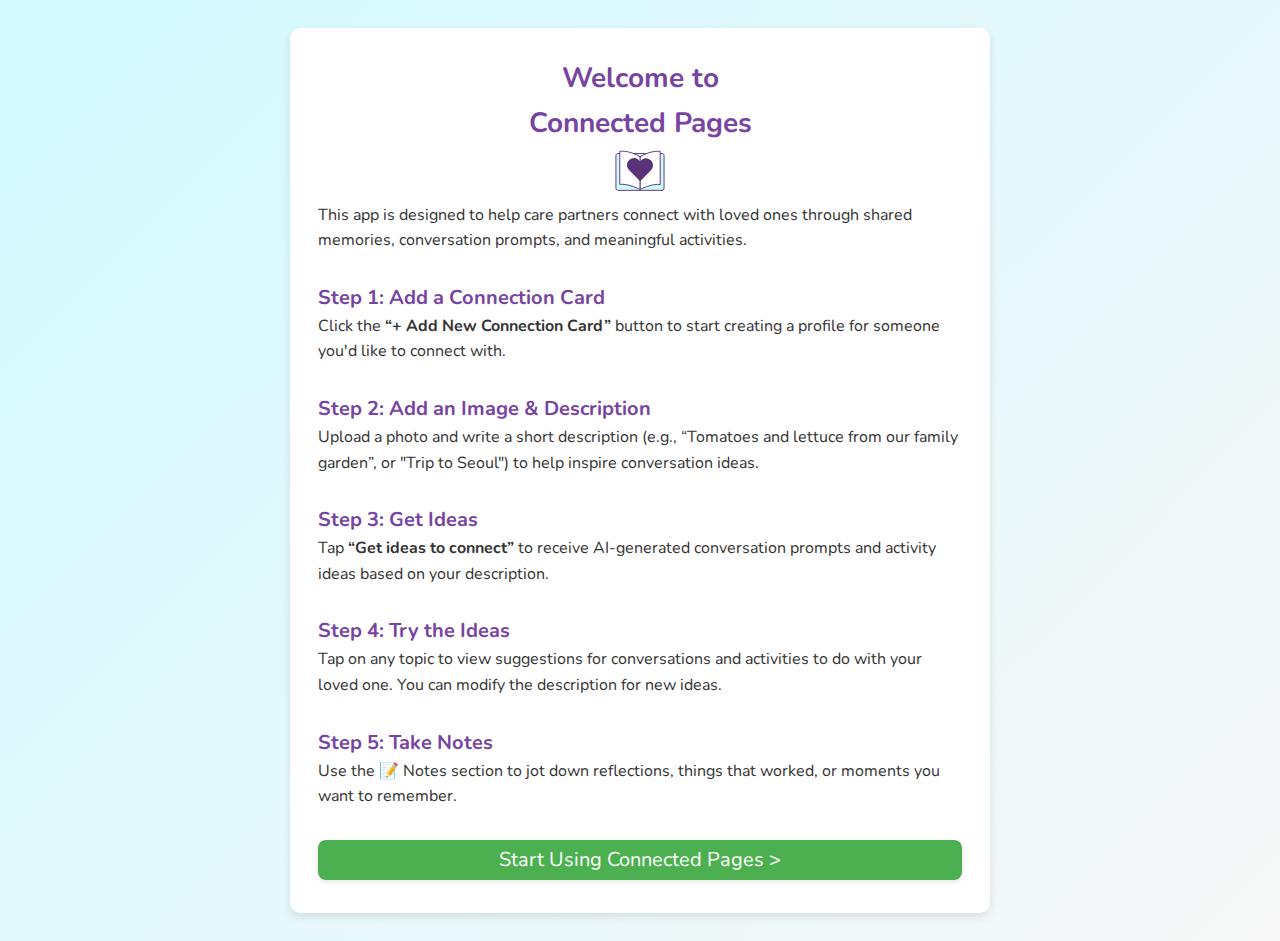
<file: index.html>
<!DOCTYPE html>
<html lang="en">
<head>
  <meta charset="UTF-8" />
  <meta name="viewport" content="width=device-width, initial-scale=1.0"/>
  <title>How to Use Connected Pages</title>
  <link href="style.css" rel="stylesheet">
  <link href='https://fonts.googleapis.com/css?family=Nunito' rel='stylesheet'>
  
  <link rel="manifest" href="manifest.json" />
  <meta name="theme-color" content="#3367D6">

  
  <style>
    body {
      font-family: 'Nunito', sans-serif;
      padding: 2rem;
      line-height: 1.6;
      background-color: #f9f9ff;
      color: #333;
    }
    h1 {
      color: var(--primary-color);
      margin-bottom: 0.5rem;
    }
    h2 {
      margin-top: 2rem;
      color: var(--primary-color);
    }
    .instruction-container {
      max-width: 700px;
      margin: 0 auto;
      background: white;
      padding: 2rem;
      border-radius: 10px;
      box-shadow: 0 4px 10px rgba(0,0,0,0.1);
    }
    a.back-link {
      display: inline-block;
      margin-top: 2rem;
      text-decoration: none;
      color: var(--primary-color);
    }
  </style>
  <link rel="icon" type="image/x-icon" href="cplogo.svg">
</head>

<script>
  if ("serviceWorker" in navigator) {
    navigator.serviceWorker.register("service-worker.js").then(function(reg) {
      console.log("Service Worker registered ✔️", reg);
    }).catch(function(err) {
      console.error("Service Worker registration failed ❌", err);
    });
  }
</script>

<body>
  <div class="instruction-container">
    <h1>Welcome to <br> Connected Pages<img src="cplogo.svg" class="logo-image"></h1>
    <p>This app is designed to help care partners connect with loved ones through shared memories, conversation prompts, and meaningful activities.</p>

    <h2>Step 1: Add a Connection Card</h2>
    <p>Click the <strong>“+ Add New Connection Card”</strong> button to start creating a profile for someone you'd like to connect with.</p>

    <h2>Step 2: Add an Image & Description</h2>
    <p>Upload a photo and write a short description (e.g., “Tomatoes and lettuce from our family garden”, or "Trip to Seoul") to help inspire conversation ideas.</p>

    <h2>Step 3: Get Ideas</h2>
    <p>Tap <strong>“Get ideas to connect”</strong> to receive AI-generated conversation prompts and activity ideas based on your description.</p>

    <h2>Step 4: Try the Ideas</h2>
    <p>Tap on any topic to view suggestions for conversations and activities to do with your loved one. You can modify the description for new ideas.</p>

    <h2>Step 5: Take Notes</h2>
    <p>Use the 📝 Notes section to jot down reflections, things that worked, or moments you want to remember.</p><br>

    <a href="app.html" onclick="localStorage.setItem('hasVisitedConnectedPages', 'true'); localStorage.setItem('startFresh', 'true');" class="start-btn">Start Using Connected Pages ></a>


  </div>
</body>
</html>
</file>
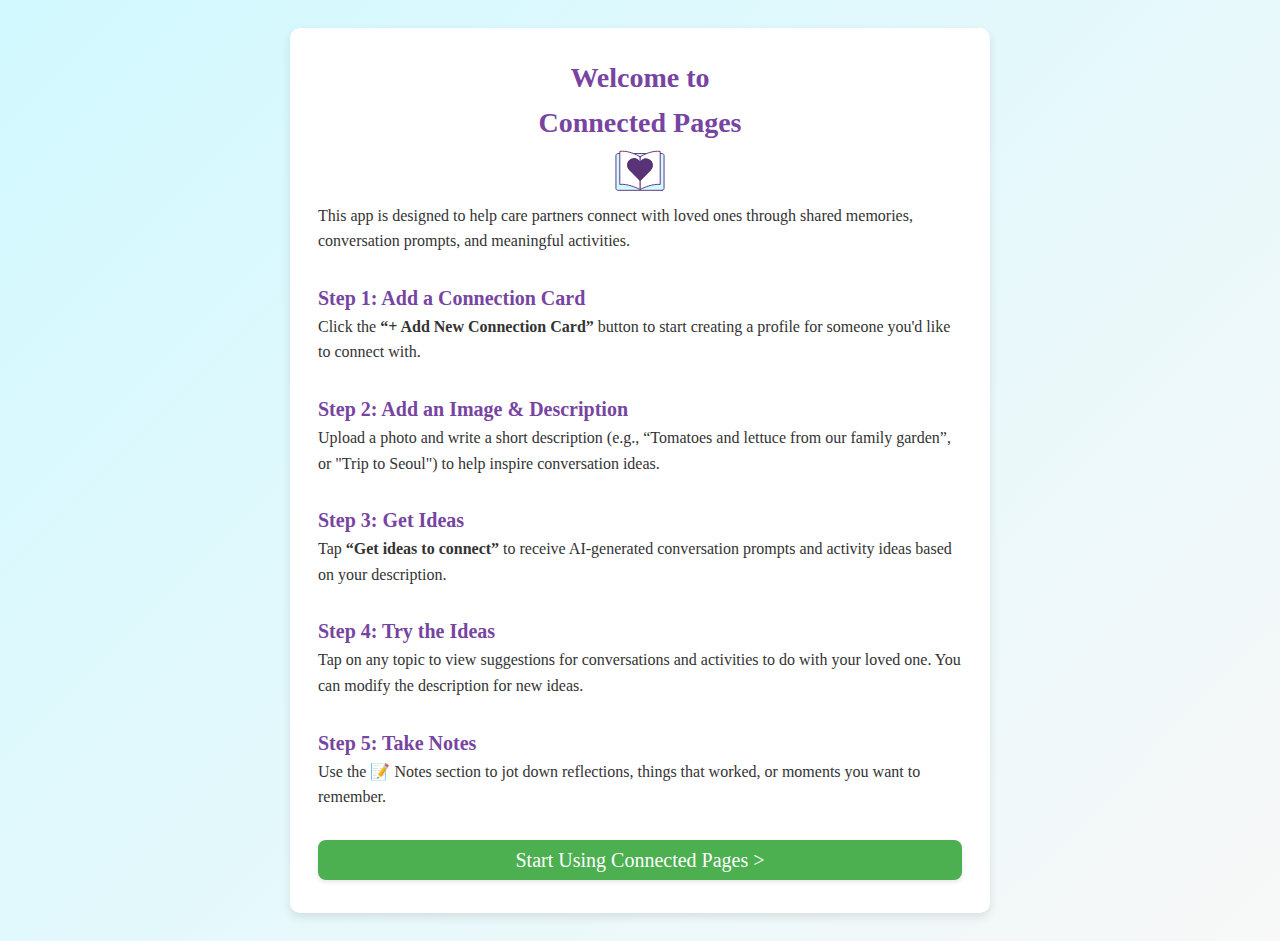
<file: app.html>
<!-- index.html -->
<!DOCTYPE html>
<html lang="en">
<head>
    <meta charset="UTF-8">
    <meta name="viewport" content="width=device-width, initial-scale=1.0, maximum-scale=1.0, user-scalable=no">
    <title>Connected Pages</title>
    <link rel="stylesheet" href="style.css">
    <link href='https://fonts.googleapis.com/css?family=Nunito' rel='stylesheet'>
    <script src="script.js"></script>

    <link rel="manifest" href="manifest.json" />
    <meta name="theme-color" content="#3367D6">

</head>

<script>
  if ("serviceWorker" in navigator) {
    navigator.serviceWorker.register("service-worker.js").then(function(reg) {
      console.log("Service Worker registered ✔️", reg);
    }).catch(function(err) {
      console.error("Service Worker registration failed ❌", err);
    });
  }

  if (!localStorage.getItem('hasVisitedConnectedPages')) {
    window.location.href = "index.html";
  }

  document.addEventListener("DOMContentLoaded", () => {
    const profiles = JSON.parse(localStorage.getItem("profiles") || "{}");
    const freshStart = localStorage.getItem("startFresh");

    if (freshStart === "true") {
      localStorage.removeItem("startFresh"); // only trigger once

      showModal("Start by adding your first Connection Card?", {
        onConfirm: () => {
          const id = Date.now().toString();
          const newProfile = new PersonProfile(id, "Your Connection","", "profileimg.png");
          profiles[id] = newProfile;
          localStorage.setItem("profiles", JSON.stringify(profiles));
          localStorage.setItem("lastViewedProfileId", id);
          updateNavigation();
          switchProfile(id);
        }
      });
    } else if (Object.keys(profiles).length > 0) {
  const lastId = localStorage.getItem("lastViewedProfileId") || Object.keys(profiles)[0];
  if (lastId) switchProfile(lastId);
  }

  });
</script>

  

<body>

    <!-- Modal Component -->
<div id="customModal" class="modal" style="display: none;">
    <div class="modal-content">
      <span id="closeModal" class="close">&times;</span>
      <div id="modalMessage"></div>
      <input type="text" id="modalInput" style="display:none; width:100%; margin-top:10px;" />
      <div class="modal-buttons">
          <button id="modalCancel" class="delete-person-btn">Cancel</button>
          <button id="modalConfirm" class="save-btn">OK</button>
      </div>
    </div>
  </div>


    <!-- Header with Home Button -->
    <nav class="main-nav" id="mainNav">
        <div class="nav-header">
          <div class="left-nav" onclick="toggleMenu()">
            <button class="hamburger-menu">☰</button>
            <span class="nav-text">View Connections</span>
          </div>
          <div class="right-nav" onclick="addNewPerson()">
            <button class="add-person-btn">+</button>
            <span class="nav-text">Add Connection</span>
          </div>
        </div>
      
        <div class="menu-items">
            <ul class="breadcrumb"></ul>
          </div>
        <a href="index.html" class="help-btn" title="Learn how to use Connected Pages">?</a>
        <a href="gallery.html" class="gallery-btn" title="View All Photos">
          <img src="galleryicon.svg" class="gallery-icon">
        </a>
      </nav>
      

    <!-- Main Content -->
    <main class="content-wrapper">
        <section class="person-profile">
            <img src="" class="profile-image">
            <h2 id="profileName" class="profile-name">Your Connection</h2>
            <input type="file" id="imageInput" accept="image/*" style="display: none;">

            <div class="edit-container">
                <button class="edit-btn" onclick="toggleEditConnection()">Edit Connection</button>
            </div>
            
            <div id="editControls" style="display: none;">
                <div class="edit-container">
                    <button class="edit-btn" onclick="triggerImagePicker()">Change Image</button>
                </div>
                <div class="edit-container">
                    <button class="save-btn" id="imageSaveBtn" onclick="saveImageChanges()" style="display: none;">Save Image</button>
                </div>
                <div class="edit-container">
                    <button class="edit-btn" onclick="toggleEditName()">Add Name</button>
                </div>
                <div class="edit-container name-section">
                    <input type="text" id="nameInput" placeholder="Enter name..." style="display: none;" />
                        <button class="save-btn" onclick="saveNameChanges()" style="display: none;">Save Name</button>
                </div>
            </div>
            
            <div class="name-section">
            <div class="edit-container" style="flex-direction: column; align-items: center;">
                <h4>Write a short 1-2 sentence describing the image, person, or memory to get conversation and activity ideas:</h4>
               <button class="edit-btn" onclick="toggleEditRelationship()">Add a Short Description</button>
            </div>
            <input type="text"  id="relationshipInput" style="display: none;">
            <button class="save-btn" id="relationshipSaveBtn" onclick="saveRelationshipChanges()" style="display: none;">Get ideas to connect</button>
            </div>
            <!-- Conversation Starters -->
            <div class="conversation-section">
            <h3>Ways to connect</h3>
            </div>
            <div id="careTip" class="care-tips">💡Tip: Start by sharing your own thoughts, feelings, or stories...</div>
            </div>
            <button class="delete-person-btn" onclick="deletePerson()">Remove Connection Card</button>
        </section>
    </main>

</body>
</html>
</file>
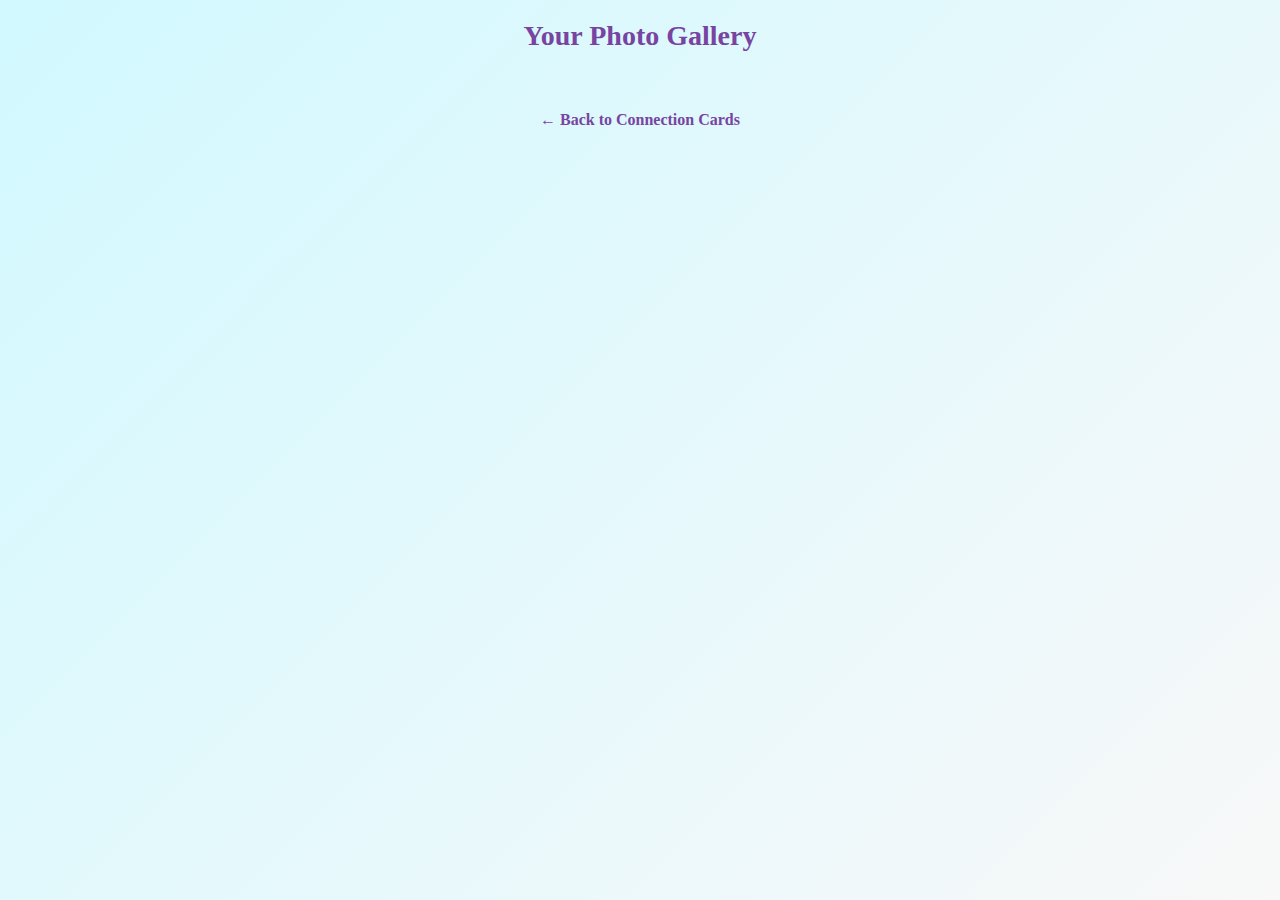
<file: gallery.html>
<!DOCTYPE html>
<html lang="en">
<head>
  <meta charset="UTF-8" />
  <meta name="viewport" content="width=device-width, initial-scale=1.0"/>
  <title>Gallery - Connected Pages</title>
  <link href="style.css" rel="stylesheet">
  <link href="https://fonts.googleapis.com/css?family=Nunito" rel="stylesheet">
  <style>
    .gallery-container {
      max-width: 960px;
      margin: auto;
      padding: 1rem;
    }

    .gallery-grid {
      display: grid;
      grid-template-columns: repeat(auto-fit, minmax(180px, 1fr));
      gap: 1.5rem;
    }

    .gallery-item {
      text-align: center;
    }

    .gallery-item img {
      width: 100%;
      height: auto;
      border-radius: 8px;
      object-fit: cover;
      box-shadow: 0 4px 10px rgba(0,0,0,0.1);
    }

    .gallery-item h3 {
      margin-top: 0.5rem;
      font-size: 1rem;
      color: var(--primary-color);
    }

    .back-link {
      display: block;
      text-align: center;
      margin: 2rem 0;
      color: var(--primary-color);
      text-decoration: none;
      font-weight: bold;
    }

    @media (max-width: 480px) {
      .gallery-grid {
        grid-template-columns: repeat(auto-fit, minmax(140px, 1fr));
      }
    }
  </style>
</head>
<body>
  <div class="gallery-container">
    <h1 style="text-align:center;">Your Photo Gallery</h1>
    <div class="gallery-grid" id="galleryGrid"></div>
    <a href="app.html" class="back-link">← Back to Connection Cards</a>
  </div>

  <script>
    document.addEventListener('DOMContentLoaded', function() {
      const profiles = JSON.parse(localStorage.getItem('profiles') || '{}');
      const grid = document.getElementById('galleryGrid');

      Object.values(profiles).forEach(profile => {
        if (profile.imageUrl && profile.imageUrl !== 'profileimg.png') {
          const item = document.createElement('div');
          item.className = 'gallery-item';
          item.innerHTML = `
     <img src="${profile.imageUrl}" alt="Profile photo">
    <h3>${profile.name || "Unnamed"}</h3>
    `;

          grid.appendChild(item);
        }
      });
    });
  </script>
</body>
</html>
</file>
<file: style.css>
/* styles.css */

* {
    font-size: 16px;
    font-family: 'Nunito';
  }

  h2 {
    font-size: 20px;
  }
  

  .gallery-btn {
    position: fixed;
    bottom: 80px;
    right: 20px;
    background-color: #FF7043;
    color: white;
    font-size: 24px;
    width: 44px;
    height: 44px;
    text-align: center;
    line-height: 44px;
    border-radius: 50%;
    text-decoration: none;
    box-shadow: 0 4px 8px rgba(0,0,0,0.2);
    z-index: 1000;
  }  

  .gallery-icon {
    display: block;
    margin-left: auto;
    margin-right: auto;
    height:  42px;
    width: 42px;
  }

  .help-btn {
    position: fixed;
    bottom: 20px;
    right: 20px;
    background-color: #147180;
    color: white;
    font-size: 24px;
    width: 44px;
    height: 44px;
    text-align: center;
    line-height: 44px;
    border-radius: 80%;
    text-decoration: none;
    box-shadow: 0 4px 8px rgba(0,0,0,0.2);
    z-index: 1000;
  }
  
    html {
      font-size: 14px;
    }
  
    .nav-header {
      flex-wrap: wrap;
      gap: 0.5rem;
    }
  
    .profile-image {
      width: 100%;
      height: auto;
    }
  
    button {
        touch-action: manipulation;
        padding: 10px 16px;
        min-height: 44px;
        min-width: 44px;
      }

    .activity-button, .topic-button {
      font-size: 1rem;
      padding: 12px;
    }
  
    .nav-text {
      font-size: 10px;
      line-height: 1;
    }

:root {
    --primary-color: #7745a1;
    --secondary-color: #d1f9ff;
    --accent-color: #5f3682;
    --background-color: #FFFFFF;
    --text-color: #000000;
    --border-color: #CCCCCC;
    --gradient-start: #d1f9ff;
    --gradient-end: #f8f8f8;
    --shadow-color: rgba(119, 69, 161, 0.1);
    --text-dark: #333333;
}

* {
    margin: 0;
    padding: 0;
    box-sizing: border-box;
}

body {
    line-height: 1.6;
    background: linear-gradient(135deg, var(--gradient-start), var(--gradient-end));
    color: var(--text-color);
    min-height: 100vh;
}

.nav-header {
    display: flex;
    justify-content: space-between;
    align-items: center;
    background: var(--primary-color);
    padding: 10px 15px;
    width: 100%;
  }
  
  .left-nav,
  .right-nav {
    display: flex;
    align-items: center;
    gap: 0.5rem;
    color: white;
  }

  .left-nav {
    justify-content: flex-start;
  }

  .right-nav {
    justify-content: flex-end;
    margin-left: auto;
  }
  
  .hamburger-menu,
  .add-person-btn {
    background: none;
    border: none;
    font-size: 24px;
    color: white;
    display: flex;
    align-items: center;
}
  

.add-person-wrapper {
    display: flex;
    align-items: center;
    cursor: pointer;
}

.add-person-wrapper .nav-text {
    margin-left: 5px;
    color: white;
    display: inline-block;
    vertical-align: middle;
}
.nav-text {
    font-size: 16px;
}

.menu-items {
    background-color: white;
    padding: 10px 15px;
    border-top: 1px solid var(--border-color);
  }
  
  .menu-items ul {
    list-style: none;
    padding-left: 0;
  }
  
  .menu-items a {
    display: block;
    padding: 10px 0;
    color: var(--primary-color);
    font-weight: bold;
    border-bottom: 1px solid #eee;
  }
  

.main-nav {
    background: white;
    /* padding: 1rem; */
    box-shadow: 0 2px 10px var(--shadow-color);
    position: sticky;
    top: 0;
    z-index: 100;
}

.tip-toggle-wrapper {
    text-align: center;
    margin: 10px 0;
}



.toggle-tip-btn {
    background-color: var(--primary-color);
    color: white;
    padding: 5px 15px;
    font-size: 10px;
    border: none;
    border-radius: 8px;
    cursor: pointer;
    font-weight: bold;
    margin-bottom: 10px;
    box-shadow: 0 2px 5px var(--shadow-color);
    transition: 0.3s ease;
}

#careTip {
    transition: all 0.3s ease;
}


.care-tips {
    background-color: #ffffff;
    border-left: 5px solid var(--primary-color);
    padding: 10px 15px;
    margin: 15px 0;
    border-radius: 6px;
    font-size: 18px;
    color: var(--text-dark);
    transition: opacity 0.5s ease;
}

.care-tips.fade {
    opacity: 0;
}

.breadcrumb {
    display: flex;
    list-style: none;
    overflow-x: auto;
    padding: 0.5rem;
    gap: 1rem;
    justify-content: flex-start;
    flex-wrap: wrap;
}

.breadcrumb a {
    color: var(--text-dark);
    text-decoration: none;
    padding: 0.5rem 1rem;
    border-radius: 20px;
    transition: all 0.3s ease;
}

.breadcrumb a:hover, .breadcrumb a.active {
    background: var(--primary-color);
    color: white;
}

.edit-container {
    display: block;
    justify-content: center;
    align-items: center;
    margin: 10px auto;
    width: 100%;
    flex-direction: column;
    text-align: center;
}

.edit-btn {
    background-color: var(--primary-color);
    color: white;
    display: flex;
    justify-content: center;
    padding: 12px 12px;
    font-size: 20px;
    border-radius: 8px;
    border: none;
    cursor: pointer;
    box-shadow: 0 2px 5px rgba(0, 0, 0, 0.1);
}

.save-btn {
    background-color: #4CAF50;
    color: white;
    border: none;
    cursor: pointer;
    padding: 12px 20px;
    font-size: 20px;
    border-radius: 8px;
    box-shadow: 0 2px 5px rgba(0, 0, 0, 0.1);
}

.start-btn {
    text-decoration: none;
    background-color: #4CAF50;
    display: block;
    text-align: center;
    color: white;
    margin: 5px auto;
    line-height: 40px;
    height: 40px;
    border: none;
    font-size: 20px;
    border-radius: 8px;
    box-shadow: 0 2px 5px rgba(0, 0, 0, 0.1);
}

.edit-btn,
.delete-person-btn,
.save-btn {
    width: 90%;
    max-width: 300px;
    margin: 10px auto;
    font-weight: bold;
    display: block;
}

.name-section {
    position: relative;
    text-align: center;
    padding: 20px;
}

.content-wrapper {
    max-width: 768px;
    margin: 0 auto;
    padding: 20px;
    padding-top: 0;
}

.profile-name {
    text-align: center;
}

.profile-image {
    width: 300px;
    height: 300px;
    margin: 10px auto;
    border-radius: 50%;
    object-fit: cover;
    margin: 20px auto;
    display: block;
    box-shadow: 0 4px 15px var(--shadow-color);
}

.logo-image {
    width: 50px;
    height: 50px;
    display: block;
    margin: auto;
}

h1 {
    font-size: 2rem;
    color: var(--primary-color);
    margin-bottom: 20px;
    text-align: center;
}

.name {
    text-align: center;
}

h3 {
    font-size: 1.5rem;
    color: var(--primary-color);
    margin-top: 15px;
    margin-bottom: 10px;
}

.activity-button, .topic-button {
    display: block;
    width: 100%;
    padding: 15px;
    margin: 10px 0;
    font-size: 1.2rem;
    background-color: white;
    min-height: 44px;
    color: var(--primary-color);
    border: none;
    border-radius: 8px;
    cursor: pointer;
    transition: background-color 0.3s;
}

.activity-button:hover, .topic-button:hover {
    background-color: #f4f4f4;
    box-shadow: 0 4px 15px var(--shadow-color);
}

.profile-notes {
    background-color: #f9f8ff;
    padding: 10px;
    border-radius: 8px;
    margin-top: 10px;
    box-shadow: 0 1px 3px rgba(0,0,0,0.1);
  }

.note-item {
    background: #f9f9f9;
    padding: 10px;
    margin: 10px 0;
    border-radius: 4px;
    position: relative;
}

.note-actions {
    display: flex;
    justify-content: flex-start;
    gap: 10px;
    margin-top: 10px;
  }
  

.note-actions button {
    flex: 1;
    max-width: 100px;
}

.note-message {
    font-size: 0.9rem;
    color: green;
    margin-top: 5px;
    opacity: 0;
    transition: opacity 0.5s ease;
}

.note-message.visible {
    opacity: 1;
}

.profile-note-section {
    display: flex;
    flex-direction: column;
    align-items: center;
    margin-top: 30px;
    margin-bottom: 20px;
    padding: 1rem;
  }
  
  .profile-note-section .note-textarea {
    width: 80%;
    max-width: 600px;
    margin-bottom: 10px;
  }
  
  .profile-note-section .save-note-btn {
    align-self: center;
    margin-bottom: 20px;
  }
  
  .note-list {
    width: 80%;
    max-width: 600px;
  }  

#new-note {
    width: 100%;
    min-height: 100px;
    margin: 10px 0;
    padding: 10px;
    border: 1px solid var(--border-color);
    border-radius: 4px;
}

.save-note-btn {
    background: var(--primary-color);
    color: white;
    border: none;
    padding: 8px 15px;
    border-radius: 4px;
    cursor: pointer;
    box-shadow: 0 2px 5px rgba(0, 0, 0, 0.1);
}

#imageInput {
    padding: 8px 15px;
    border-radius: 4px;
    cursor: pointer;
    font-size: 20px;
    background-color: var(--primary-color);
    color: white;
    display: block;
    margin-left: auto;
    margin-right: auto;
}

/* Modal Styles */
.modal {
    display: flex;
    position: fixed;
    z-index: 1000;
    left: 0;
    top: 0;
    width: 100%;
    height: 100%;
    overflow: auto;
    background-color: rgba(0, 0, 0, 0.5);
}

.modal-content {
    background-color: white;
    margin: auto;
    max-height: 80vh;
    overflow-y: auto;
    padding: 20px;
    border: 1px solid #888;
    width: 80%;
}

.modal-content ul {
    text-align: left;
    padding-left: 1.5rem;
    margin-top: 10px;
}

.modal-content li {
    margin-bottom: 10px;
    text-align: left;
    list-style-type: disc;
}

.modal-buttons {
    display: flex;
    justify-content: center;
    gap: 10px;
    margin-top: 15px;
}

.modal-buttons button {
    flex: 1;
    padding: 12px;
    font-size: 1rem;
    min-width: 0;
    margin: 0;
    display: inline-block;
    max-width: none;
}

.close {
    color: #aaa;
    float: right;
    font-size: 28px;
    font-weight: bold;
}

.close:hover,
.close:focus {
    color: black;
    text-decoration: none;
    cursor: pointer;
}

@media (max-width: 600px) {
    .nav-header {
        display: flex;
    }
    
    .menu-items {
        display: none;
    }
    
    .menu-items.active {
        display: block;
    }
    
    .breadcrumb {
        align-items: flex-start;
        padding-top: 30px;
    }
    .modal-buttons {
        flex-direction: column;
    }
}

#contentForm {
    background-color: #ccc;
    padding: 20px;
}

#contentBtn {
    background-color: white;
    border: 3px solid gainsboro;
    color: #147180;
    border-radius: 8px;
    width: 50%;
    padding: 10px;
    display: block;
}

#contentBtn:hover {
    background-color:#147180;
    color: white;
    border-radius: 8px;
    border: 3px solid;
    width: 50%;
    padding: 10px;
    cursor:pointer;
}

input[type=text], input[type=img] {
    width: 100%;
    padding: 12px 20px;
    margin: 8px 0;
    display: inline-block;
    border: 1px solid #ccc;
    box-sizing: border-box;
}

.container {
    padding: 16px;
}

@-webkit-keyframes animatezoom {
    from {-webkit-transform: scale(0)}
    to {-webkit-transform: scale(1)}
}

@keyframes animatezoom {
    from {transform: scale(0)}
    to {transform: scale(1)}
}

.delete-person-btn {
    justify-content: center;
    padding: 8px 10px;
    font-size: 16px;
    background-color: #ff6b6b;
    min-height: 10px;
    color: white;
    border: none;
    border-radius: 8px;
    cursor: pointer;
    width: 90%;
    max-width: 300px;
    margin: 10px auto;
    display: block;
}

.delete-person-btn:hover {
    background-color: #e53935;
}

.modal {
    display: flex;
    position: fixed;
    z-index: 2000;
    left: 0;
    top: 0;
    width: 100%;
    height: 100%;
    justify-content: center;
    align-items: center;
    background-color: rgba(0, 0, 0, 0.5);
}

.modal-content {
    background-color: white;
    padding: 20px;
    width: 90%;
    max-width: 400px;
    border-radius: 10px;
    box-shadow: 0 4px 15px var(--shadow-color);
    text-align: center;
}

.modal .save-btn, .modal .delete-person-btn {
    display: inline-block !important;
    width: 100%;
    max-width: none;
    margin: 0;
}

.modal-content .close {
    position: absolute;
    right: 15px;
    top: 10px;
    font-size: 1.5rem;
    cursor: pointer;
}

.idea-button {
    display: block;
    width: 100%;
    padding: 12px;
    margin: 10px 0;
    font-size: 1.1rem;
    background-color: white;
    color: var(--primary-color);
    border: 1px solid var(--primary-color);
    border-radius: 8px;
    cursor: pointer;
    transition: all 0.3s ease;
}

.idea-button:hover {
    background-color: var(--primary-color);
    color: white;
    box-shadow: 0 4px 15px var(--shadow-color);
}

.loading-indicator {
    text-align: center;
    padding: 15px;
    margin: 10px 0;
    background-color: #f0f0f0;
    border-radius: 8px;
    color: var(--primary-color);
}

.error-message {
    padding: 15px;
    margin: 10px 0;
    background-color: #ffeeee;
    border: 1px solid #ff6b6b;
    border-radius: 8px;
    color: #e53935;
    text-align: center;
}

.retry-btn {
    background-color: var(--primary-color);
    color: white;
    padding: 10px 20px;
    border: none;
    border-radius: 4px;
    cursor: pointer;
    display: block;
    margin: 10px auto;
}

.toast {
    position: fixed;
    bottom: 20px;
    left: 50%;
    transform: translateX(-50%);
    background-color: #4caf50;
    color: white;
    padding: 10px 20px;
    border-radius: 25px;
    box-shadow: 0 2px 8px rgba(0,0,0,0.3);
    opacity: 0;
    transition: opacity 0.3s ease;
    z-index: 9999;
  }
  
  .toast.show {
    opacity: 1;
  }
  
  .toast.hidden {
    display: none;
  }
</file>
